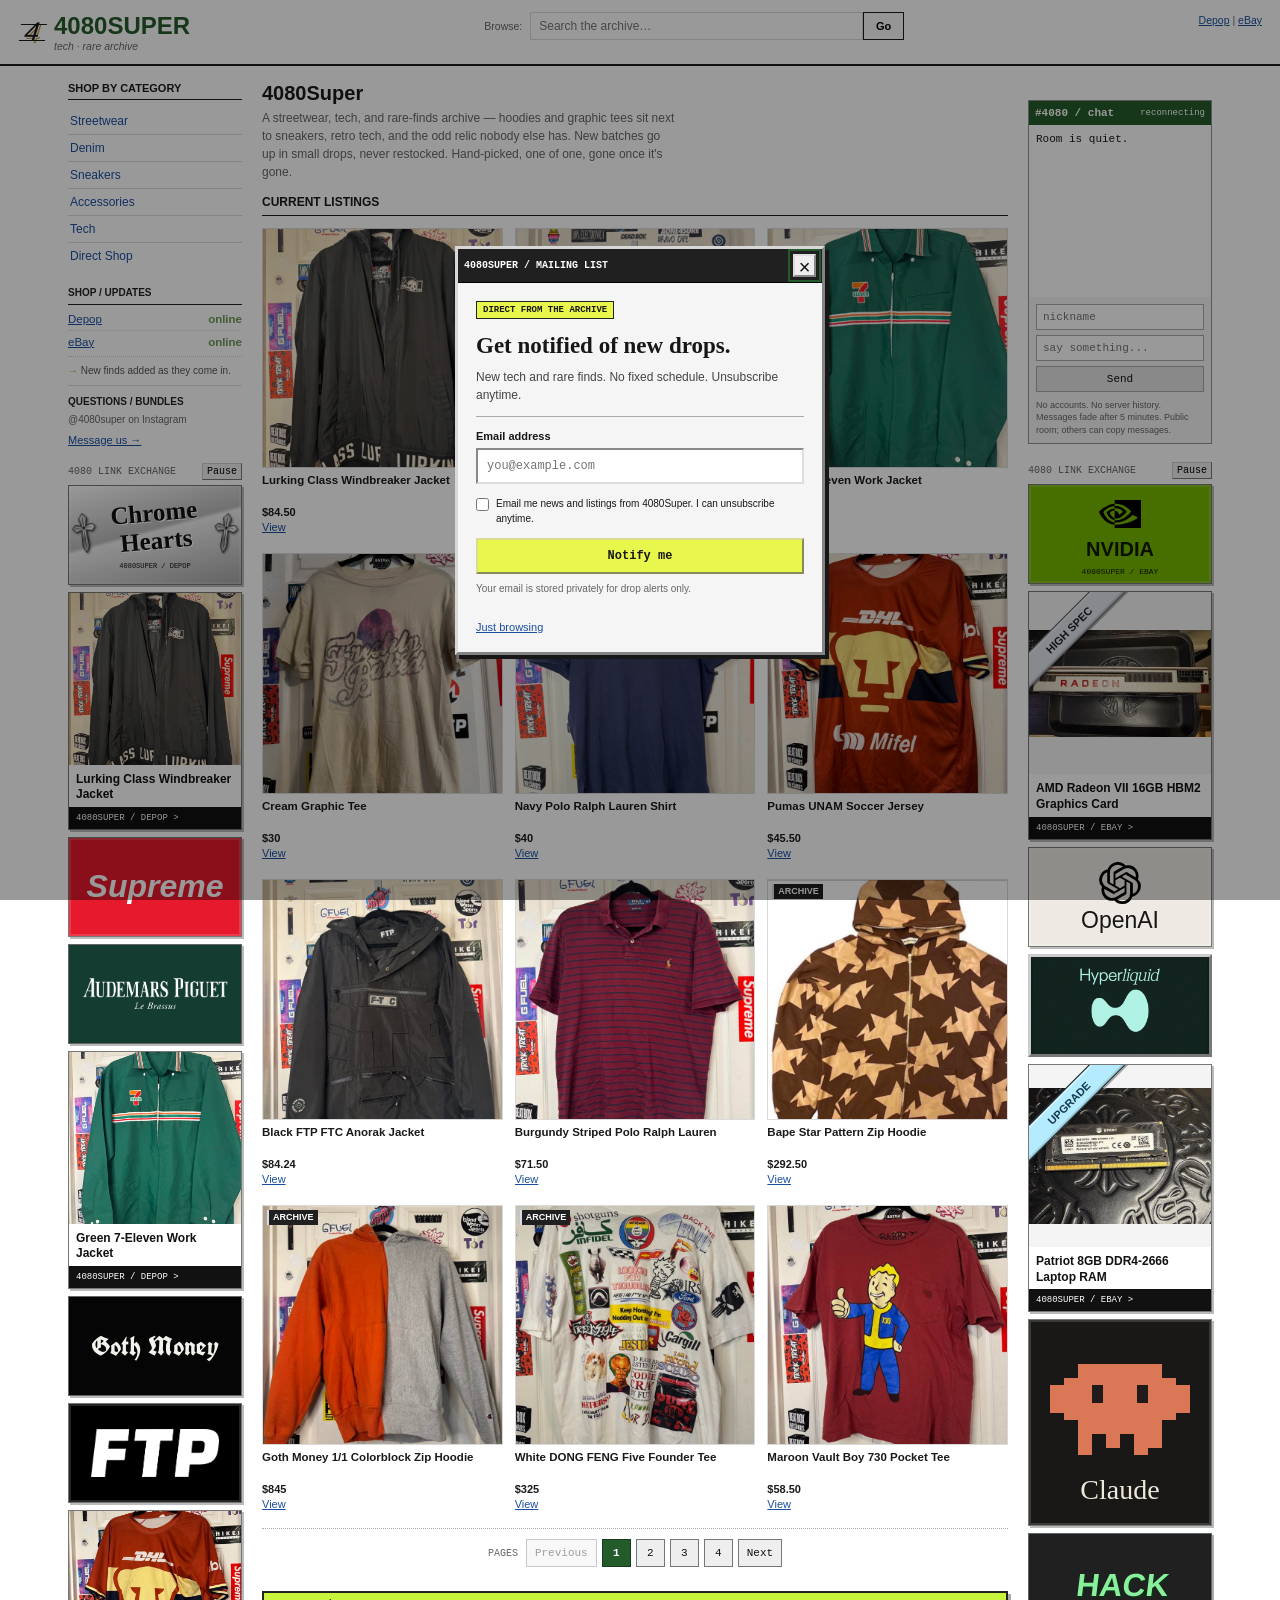
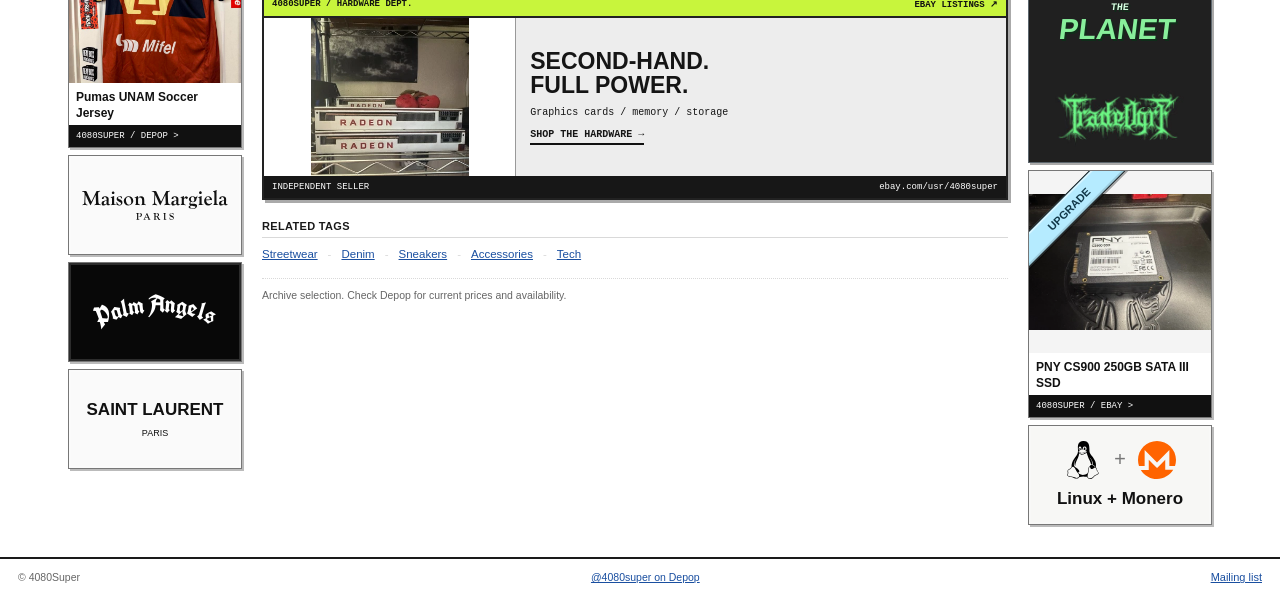
<file: index.html>
<!doctype html>
<html lang="en">
<meta charset="utf-8">
<title>4080Super</title>
<link rel="stylesheet" href="archive.css?v=pagination-20261023">
<script src="tech.js?v=inventory-20261023"></script>
<script src="catalog.js?v=inventory-20261023"></script>
<script src="listing-label.js"></script>
<link rel="stylesheet" href="signup.css?v=mobile-3">
<script src="signup.js" defer></script>
<script src="catalog-new.js?v=inventory-20261023"></script>
<script src="search-tags.js?v=inventory-20260913"></script>
<script src="archive.js?v=live-chat-3" defer></script>
<meta name="viewport" content="width=device-width, initial-scale=1">
<style>
  :root{
    --ink: #1a1a1a;
    --ink-soft: #666;
    --line: #d9d9d9;
    --panel: #f7f7f7;
    --link: #1a4fa0;
    --accent: #b8973f;
    --accent-2: #6a9955;
    --accent-3: #a83c3c;
  }

  *{ box-sizing: border-box; }
  html, body{ background: #ffffff; color: var(--ink); }
  body{
    margin: 0;
    font-family: Arial, Helvetica, sans-serif;
    font-size: 13px;
    min-height: 100vh;
    display: flex;
    flex-direction: column;
  }
  a{ color: var(--link); }

  html.js-cursor-active, html.js-cursor-active *{ cursor: none !important; }
  .star-cursor{
    position: fixed; top: 0; left: 0;
    width: 16px; height: 16px;
    margin: -8px 0 0 -8px;
    pointer-events: none;
    z-index: 9999;
    will-change: transform;
  }
  .trail-star{
    position: fixed; top: 0; left: 0;
    margin: -6px 0 0 -6px;
    font-size: 11px;
    pointer-events: none;
    z-index: 9998;
    transform: translate(var(--x), var(--y)) scale(var(--s, 1));
    animation: trail-fade 0.6s ease-out forwards;
  }
  @keyframes trail-fade{
    0%{ opacity: 0.85; transform: translate(var(--x), var(--y)) scale(var(--s, 1)); }
    100%{ opacity: 0; transform: translate(var(--x), calc(var(--y) - 10px)) scale(0.3); }
  }

  /* ================= header ================= */
  .site-header{
    border-bottom: 2px solid var(--ink);
    padding: 12px 18px;
    display: flex;
    align-items: flex-start;
    justify-content: space-between;
    gap: 16px;
    flex-wrap: wrap;
  }
  .brand{ display: flex; align-items: center; gap: 8px; }
  .brand-mark{
    width: 28px;
    height: 28px;
    flex: none;
    display: grid;
    place-items: center;
    position: relative;
    font-family: "Arial Black", Impact, Arial, Helvetica, sans-serif;
    font-size: 27px;
    line-height: 1;
    font-style: italic;
    color: var(--ink);
    text-shadow: 1px 1px 0 #fff, 2px 2px 0 var(--accent);
    transform: skew(-7deg);
  }
  .brand-mark::before,
  .brand-mark::after{
    content: "";
    position: absolute;
    left: 2px;
    right: 0;
    height: 1px;
    background: var(--ink);
    transform: skewX(-18deg);
  }
  .brand-mark::before{ top: 6px; }
  .brand-mark::after{ bottom: 5px; }
  .brand-text{ line-height: 1.15; }
  .brand-text .name{ font-size: 19px; font-weight: bold; color: var(--ink); }
  .brand-text .sub{ font-size: 10.5px; color: var(--ink-soft); font-style: italic; }

  .searchwrap{ flex: 1 1 260px; max-width: 420px; display: flex; align-items: center; gap: 8px; }
  .searchwrap .lbl{ font-size: 10.5px; color: var(--ink-soft); white-space: nowrap; }
  .searchwrap form{ flex: 1; display: flex; }
  .searchwrap input{
    flex: 1;
    border: 1px solid var(--line);
    padding: 6px 8px;
    font-size: 12px;
    font-family: inherit;
    color: var(--ink);
    background: #fff;
  }
  .searchwrap button{
    border: 1px solid var(--ink);
    background: var(--panel);
    padding: 6px 12px;
    font-size: 11px;
    font-weight: bold;
    cursor: pointer;
  }

  .util{ text-align: right; font-size: 10.5px; color: var(--ink-soft); line-height: 1.6; }
  .util .row span{ margin-left: 10px; }
  .util .row span:first-child{ margin-left: 0; }

  /* ================= layout ================= */
  .layout{
    max-width: 1040px;
    margin: 0 auto;
    display: flex;
    gap: 20px;
    padding: 16px 18px 32px;
    align-items: flex-start;
    flex-wrap: wrap;
  }
  .layout[hidden]{ display: none; }
  .sidebar{ flex: 0 1 190px; min-width: 170px; }
  .main{ flex: 1 1 560px; min-width: 0; }
  .newsbox{ flex: 0 1 220px; min-width: 190px; }

  .box-title{
    font-size: 11px;
    font-weight: bold;
    text-transform: uppercase;
    letter-spacing: 0.03em;
    color: var(--ink);
    border-bottom: 1px solid var(--ink);
    padding-bottom: 5px;
    margin: 0 0 8px;
  }
  .cat-list{ list-style: none; margin: 0 0 18px; padding: 0; }
  .cat-list li{ border-bottom: 1px solid var(--line); }
  .cat-list li:last-child{ border-bottom: none; }
  .cat-list a{ display: block; padding: 6px 2px; font-size: 12px; text-decoration: none; }
  .cat-list a:hover{ text-decoration: underline; }

  .shop-list{ list-style: none; margin: 0; padding: 0; font-size: 11.5px; }
  .shop-list li{ display: flex; justify-content: space-between; padding: 5px 0; border-bottom: 1px dotted var(--line); }
  .shop-list li:last-child{ border-bottom: none; }
  .shop-list .on{ color: var(--accent-2); font-weight: bold; }
  .shop-list .off{ color: var(--ink-soft); }

  .contact-box{
    display: block;
    margin-top: 16px;
    border: 1px solid var(--line);
    border-radius: 2px;
    background: var(--panel);
    padding: 10px 11px;
    text-decoration: none;
    box-shadow: 0 1px 2px rgba(0,0,0,0.06);
  }
  .contact-box-title{ font-size: 12px; font-weight: bold; color: var(--ink); margin-bottom: 3px; }
  .contact-box-sub{ font-size: 10.5px; color: var(--ink-soft); margin-bottom: 7px; }
  .contact-box-cta{ font-size: 10.5px; font-weight: bold; color: var(--link); text-decoration: underline; }

  .news-list{ list-style: none; margin: 0; padding: 0; font-size: 11.5px; }
  .news-list li{ padding: 5px 0; border-bottom: 1px dotted var(--line); }
  .news-list li:last-child{ border-bottom: none; }
  .news-list li::before{ content: "\2192  "; color: var(--accent); font-weight: bold; }

  h1.shop-title{ font-size: 20px; margin: 0 0 4px; }
  .tagline{ font-size: 12px; color: var(--ink-soft); max-width: 62ch; line-height: 1.6; margin: 4px 0 14px; }

  .grid-title{
    font-size: 12px;
    font-weight: bold;
    text-transform: uppercase;
    letter-spacing: 0.03em;
    border-bottom: 1px solid var(--ink);
    padding-bottom: 6px;
    margin: 0 0 12px;
  }

  .listing-grid{
    display: grid;
    grid-template-columns: repeat(auto-fill, minmax(120px, 1fr));
    gap: 14px;
    margin-bottom: 22px;
  }
  .listing{ text-decoration: none; color: var(--ink); }
  .listing .thumb{
    aspect-ratio: 1 / 1;
    border: 1px solid var(--line);
    background:
      linear-gradient(45deg, var(--panel) 25%, transparent 25%) -10px 0/16px 16px,
      linear-gradient(-45deg, var(--panel) 25%, transparent 25%) -10px 0/16px 16px,
      #fff;
    display: flex;
    align-items: center;
    justify-content: center;
    position: relative;
    overflow: hidden;
  }
  .listing .thumb svg{ width: 30px; height: 30px; color: #b8b8b8; }
  .listing .thumb img{ position: absolute; inset: 0; width: 100%; height: 100%; object-fit: cover; }
  .listing .tag{
    position: absolute;
    top: 4px;
    left: 4px;
    z-index: 2;
    font-size: 9px;
    font-weight: bold;
    color: #fff;
    background: var(--tag-color, var(--accent-3));
    padding: 1px 5px;
    letter-spacing: 0.02em;
  }
  .listing .name{
    font-size: 11.5px;
    font-weight: bold;
    margin-top: 5px;
    height: 15px;
    line-height: 15px;
    overflow: hidden;
    text-overflow: ellipsis;
    white-space: nowrap;
  }
  .listing .price{ font-size: 11px; margin-top: 2px; height: 30px; }
  .listing .price .amt{
    display: block;
    height: 15px;
    line-height: 15px;
    color: var(--ink);
    font-weight: bold;
    overflow: hidden;
    white-space: nowrap;
  }
  .listing .price .cta-mini{
    display: block;
    height: 15px;
    line-height: 15px;
    color: var(--link);
    text-decoration: underline;
    overflow: hidden;
    text-overflow: ellipsis;
    white-space: nowrap;
  }

  .section-title{
    font-size: 11px;
    font-weight: bold;
    text-transform: uppercase;
    letter-spacing: 0.03em;
    color: var(--ink);
    border-bottom: 1px solid var(--line);
    padding-bottom: 5px;
    margin: 18px 0 10px;
  }

  .about-copy p{ font-size: 12px; line-height: 1.75; max-width: 62ch; margin: 0 0 8px; }

  .tag-links{ display: flex; flex-wrap: wrap; gap: 6px 10px; font-size: 11.5px; }
  .tag-links a{ text-decoration: underline; }
  .tag-links .sep{ color: var(--line); }

  .footer-note{ font-size: 10.5px; color: var(--ink-soft); border-top: 1px dotted var(--line); margin-top: 18px; padding-top: 10px; }

  /* ---- "sponsored" ad units, styled like real embedded display ads. purely decorative pastiche; every link goes to the shop's own Depop/eBay ---- */
  .promo-stack{ display: flex; flex-direction: column; gap: 12px; margin-top: 18px; }
  .promo-box{
    position: relative;
    display: flex;
    flex-direction: column;
    border: 1px solid rgba(0,0,0,0.18);
    border-radius: 2px;
    padding: 10px 11px 10px;
    text-decoration: none;
    overflow: hidden;
    box-shadow: 0 1px 2px rgba(0,0,0,0.14), 0 2px 6px rgba(0,0,0,0.10);
    transition: box-shadow 0.15s ease, transform 0.15s ease;
  }
  .promo-box:hover{ box-shadow: 0 2px 4px rgba(0,0,0,0.18), 0 4px 12px rgba(0,0,0,0.16); transform: translateY(-1px); }
  .promo-label{
    position: absolute;
    top: 6px; right: 6px;
    display: flex;
    align-items: center;
    gap: 2px;
    font-size: 8px;
    font-weight: bold;
    letter-spacing: 0.03em;
    color: rgba(0,0,0,0.55);
    background: rgba(255,255,255,0.82);
    border: 1px solid rgba(0,0,0,0.2);
    border-radius: 2px;
    padding: 1px 4px;
  }
  .promo-head{ display: flex; align-items: center; gap: 7px; margin: 1px 26px 5px 0; }
  .promo-icon{ width: 20px; height: 20px; flex: none; }
  .promo-logo{ font-size: 14.5px; font-weight: bold; line-height: 1.15; }
  .promo-tag{ font-size: 9.5px; margin-bottom: 7px; line-height: 1.45; }
  .promo-domain{ font-size: 9px; margin-bottom: 8px; opacity: 0.75; }
  .promo-cta{
    align-self: flex-start;
    font-size: 10.5px;
    font-weight: bold;
    padding: 5px 11px;
    border-radius: 2px;
    box-shadow: 0 1px 2px rgba(0,0,0,0.25);
  }

  .promo-chrome-hearts{ background: linear-gradient(155deg, #f4f4f4, #dadada); border-color: rgba(0,0,0,0.3); color: #111; }
  .promo-chrome-hearts .promo-label{ color: rgba(0,0,0,0.55); background: rgba(255,255,255,0.75); }
  .promo-chrome-hearts .promo-logo{ font-family: "Times New Roman", Georgia, serif; letter-spacing: 0.03em; }
  .promo-chrome-hearts .promo-icon{ color: #1a1a1a; }
  .promo-chrome-hearts .promo-tag{ color: #444; }
  .promo-chrome-hearts .promo-domain{ color: #333; }
  .promo-chrome-hearts .promo-cta{ background: #111; color: #fff; }

  .promo-supreme{ background: linear-gradient(155deg, #e0242c, #b8151c); border-color: rgba(0,0,0,0.35); }
  .promo-supreme .promo-logo, .promo-supreme .promo-tag, .promo-supreme .promo-domain{ color: #fff; }
  .promo-supreme .promo-logo{ font-style: italic; font-weight: 900; text-transform: uppercase; letter-spacing: 0.01em; font-family: Arial, Helvetica, sans-serif; }
  .promo-supreme .promo-domain{ opacity: 0.85; }
  .promo-supreme .promo-cta{ background: #fff; color: #b8151c; }
  .promo-supreme .promo-label{ background: rgba(255,255,255,0.85); }

  .promo-amd{ background: linear-gradient(160deg, #1b1b1b, #060606); border-color: rgba(226,35,26,0.55); }
  .promo-amd .promo-tag, .promo-amd .promo-domain{ color: #d8d8d8; }
  .promo-amd .promo-logo{ color: #fff; letter-spacing: 0.02em; }
  .promo-amd .promo-icon{ color: #e2231a; }
  .promo-amd .promo-cta{ background: #e2231a; color: #fff; }
  .promo-amd .promo-label{ background: rgba(20,20,20,0.7); color: #ddd; border-color: rgba(255,255,255,0.25); }

  .promo-cheatengine{ background: linear-gradient(160deg, #06210a, #021205); border-color: rgba(0,255,65,0.45); }
  .promo-cheatengine .promo-logo, .promo-cheatengine .promo-tag, .promo-cheatengine .promo-domain{
    color: #39ff6a;
    font-family: "Courier New", monospace;
  }
  .promo-cheatengine .promo-icon{ color: #39ff6a; }
  .promo-cheatengine .promo-cta{ background: #39ff6a; color: #06210a; font-family: "Courier New", monospace; }
  .promo-cheatengine .promo-label{ background: rgba(6,33,10,0.75); color: #39ff6a; border-color: rgba(57,255,106,0.5); }
  .promo-cheatengine .promo-blink{ animation: promo-blink 1.1s steps(1, start) infinite; }
  @media (prefers-reduced-motion: reduce){ .promo-cheatengine .promo-blink{ animation: none; } }
  @keyframes promo-blink{ 50%{ opacity: 0.35; } }

  .promo-banner-wide{
    display: flex;
    align-items: center;
    justify-content: space-between;
    gap: 14px;
    flex-wrap: wrap;
    border: 1px solid rgba(34,224,74,0.4);
    border-radius: 3px;
    background: linear-gradient(160deg, #0d0d0d, #050505);
    color: #22e04a;
    padding: 13px 16px;
    margin: 20px 0;
    text-decoration: none;
    font-family: "Courier New", monospace;
    box-shadow: 0 1px 2px rgba(0,0,0,0.3), 0 3px 10px rgba(0,0,0,0.3);
    transition: box-shadow 0.15s ease;
  }
  .promo-banner-wide:hover{ box-shadow: 0 2px 4px rgba(0,0,0,0.35), 0 6px 16px rgba(0,0,0,0.4); }
  .promo-banner-wide .abw-label{
    font-size: 8px;
    font-weight: bold;
    letter-spacing: 0.05em;
    color: #7be08f;
    border: 1px solid rgba(123,224,143,0.5);
    border-radius: 2px;
    padding: 1px 4px;
    margin-bottom: 5px;
    display: inline-block;
  }
  .promo-banner-wide .abw-main{ font-size: 13px; font-weight: bold; letter-spacing: 0.02em; display: flex; align-items: center; gap: 8px; }
  .promo-banner-wide .abw-main svg{ width: 15px; height: 15px; flex: none; }
  .promo-banner-wide .abw-sub{ font-size: 10px; color: #7be08f; margin-top: 4px; }
  .promo-banner-wide .abw-domain{ font-size: 9px; color: #5fae70; margin-top: 3px; }
  .promo-banner-wide .abw-cta{
    font-size: 10.5px;
    font-weight: bold;
    color: #041604;
    background: #22e04a;
    border-radius: 2px;
    padding: 6px 12px;
    white-space: nowrap;
    box-shadow: 0 1px 2px rgba(0,0,0,0.3);
  }

  .site-footer{
    margin-top: auto;
    border-top: 2px solid var(--ink);
    padding: 12px 18px;
    display: flex;
    justify-content: space-between;
    flex-wrap: wrap;
    gap: 8px;
    font-size: 10.5px;
    color: var(--ink-soft);
  }

  @media (max-width: 760px){
    .newsbox{ order: 3; flex: 1 1 100%; }
    .sidebar{ order: 2; flex: 1 1 100%; }
    .main{ order: 1; flex: 1 1 100%; }
    .util{ text-align: left; }
  }

  /* ---- category gallery pages ---- */
  .gallery-page{ max-width: 640px; margin: 0 auto; padding: 22px 18px 44px; }
  .gallery-back{ font-size: 11.5px; text-decoration: underline; display: inline-block; margin-bottom: 16px; }
  .gallery-page h1{ font-size: 20px; margin: 0 0 4px; }
  .gallery-page .gsub{ font-size: 12px; color: var(--ink-soft); margin: 0 0 18px; }
  .gallery-main{ position: relative; border: 1px solid var(--line); background: var(--panel); }
  .gallery-main .gimg-link{ display: block; }
  .gallery-main img{ display: block; width: 100%; height: auto; aspect-ratio: 4 / 5; object-fit: cover; background: #eee; }
  .gallery-caption{
    display: flex;
    justify-content: space-between;
    align-items: center;
    gap: 10px;
    padding: 8px 10px;
    font-size: 11.5px;
    border-top: 1px solid var(--line);
    background: #fff;
  }
  .gallery-caption .cinfo{ display: flex; align-items: baseline; gap: 8px; min-width: 0; overflow: hidden; }
  .gallery-caption .cname{ overflow: hidden; text-overflow: ellipsis; white-space: nowrap; }
  .gallery-caption .cprice{ font-weight: bold; color: var(--ink); flex: none; }
  .gallery-caption a{ text-decoration: underline; white-space: nowrap; flex: none; }
  .gallery-nav{
    position: absolute;
    top: 50%;
    transform: translateY(-50%);
    width: 30px; height: 30px;
    background: rgba(255,255,255,0.92);
    border: 1px solid var(--line);
    font-size: 14px;
    line-height: 1;
    cursor: pointer;
  }
  .gallery-nav.prev{ left: 8px; }
  .gallery-nav.next{ right: 8px; }
  .gallery-thumbs{ display: flex; gap: 6px; flex-wrap: wrap; margin-top: 10px; }
  .gallery-thumbs button{
    width: 46px; height: 46px;
    padding: 0;
    border: 1px solid var(--line);
    background-size: cover;
    background-position: center;
    cursor: pointer;
    opacity: 0.5;
  }
  .gallery-thumbs button.active{ opacity: 1; border-color: var(--ink); }
</style>

<div class="site-header">
  <div class="brand">
    <div class="brand-mark" aria-label="4080Super logo">4</div>
    <div class="brand-text">
      <div class="name">4080SUPER</div>
      <div class="sub">tech &middot; rare archive</div>
    </div>
  </div>

  <div class="searchwrap">
    <span class="lbl">Browse:</span>
    <form role="search">
      <input type="search" placeholder="Search the archive&hellip;" aria-label="Search">
      <button type="submit">Go</button>
    </form>
  </div>

  <div class="util">
    <div class="row"><a href="https://www.depop.com/4080super/">Depop</a> | <a href="https://www.ebay.com/usr/4080super">eBay</a></div>
  </div>
</div>

<div class="layout" id="view-home" data-view="home">

  <div class="sidebar">
    <div class="box-title">Shop by category</div>
    <ul class="cat-list">
      <li><a href="#streetwear" data-view-link="streetwear">Streetwear</a></li>
      <li><a href="#denim" data-view-link="denim">Denim</a></li>
      <li><a href="#sneakers" data-view-link="sneakers">Sneakers</a></li>
      <li><a href="https://www.depop.com/4080super/" target="_blank" rel="noopener">Accessories</a></li>
      <li><a href="https://www.depop.com/4080super/" target="_blank" rel="noopener">Tech</a></li>
      <li><a href="#direct" data-view-link="direct">Direct Shop</a></li>
    </ul>

    <div class="box-title">Where to buy</div>
    <ul class="shop-list">
      <li><span><a href="https://www.depop.com/4080super/" target="_blank" rel="noopener">Depop</a></span><span class="on">online</span></li>
      <li><span><a href="https://www.ebay.com/usr/4080super" target="_blank" rel="noopener">eBay</a></span><span class="on">online</span></li>
    </ul>

    <a class="contact-box" href="https://www.instagram.com/4080super" target="_blank" rel="noopener">
      <div class="contact-box-title">Questions? Want something specific?</div>
      <div class="contact-box-sub">DM us on Instagram &mdash; @4080super</div>
      <div class="contact-box-cta">Message us &#8594;</div>
    </a>

    <div class="promo-stack">
      <a class="promo-box promo-chrome-hearts" href="https://www.depop.com/4080super/" target="_blank" rel="noopener">
        <span class="promo-label">HOT</span>
        <div class="promo-head">
          <svg class="promo-icon" viewBox="0 0 24 24" fill="currentColor"><path d="M10 2h4v6h6v4h-6v10h-4V12H4V8h6z"/></svg>
          <div class="promo-logo">Chrome Hearts</div>
        </div>
        <div class="promo-tag">Silver, leather &amp; cross motifs &mdash; if it's in stock, it's on the rack.</div>
        <div class="promo-domain">depop.com/4080super</div>
        <span class="promo-cta">Shop now &#8594;</span>
      </a>
      <a class="promo-box promo-supreme" href="https://www.depop.com/4080super/" target="_blank" rel="noopener">
        <span class="promo-label">HOT</span>
        <div class="promo-head">
          <div class="promo-logo">Supreme</div>
        </div>
        <div class="promo-tag">Box logic. Restock watch. Cop before it's gone.</div>
        <div class="promo-domain">depop.com/4080super</div>
        <span class="promo-cta">See what's up &#8594;</span>
      </a>
    </div>
  </div>

  <div class="main">
    <h1 class="shop-title">4080Super</h1>
    <p class="tagline">A streetwear, tech, and rare-finds archive &mdash; hoodies and graphic tees sit next to sneakers, retro tech, and the odd relic nobody else has. New batches go up in small drops, never restocked. Hand-picked, one of one, gone once it's gone.</p>

    <div class="grid-title">Current listings</div>
    <div class="listing-grid" id="home-listing-grid">
      <a class="listing" data-slot="0" target="_blank" rel="noopener">
        <div class="thumb"><span class="tag"></span></div>
        <div class="name"></div>
        <div class="price"></div>
      </a>
      <a class="listing" data-slot="1" target="_blank" rel="noopener">
        <div class="thumb"><span class="tag"></span></div>
        <div class="name"></div>
        <div class="price"></div>
      </a>
      <a class="listing" data-slot="2" target="_blank" rel="noopener">
        <div class="thumb"><span class="tag"></span></div>
        <div class="name"></div>
        <div class="price"></div>
      </a>
      <a class="listing" data-slot="3" target="_blank" rel="noopener">
        <div class="thumb"><span class="tag"></span></div>
        <div class="name"></div>
        <div class="price"></div>
      </a>
      <a class="listing" data-slot="4" target="_blank" rel="noopener">
        <div class="thumb"><span class="tag"></span></div>
        <div class="name"></div>
        <div class="price"></div>
      </a>
      <a class="listing" data-slot="5" target="_blank" rel="noopener">
        <div class="thumb"><span class="tag"></span></div>
        <div class="name"></div>
        <div class="price"></div>
      </a>
    </div>

    <nav class="listing-pagination" id="home-pagination" aria-label="Current listings pages" hidden></nav>

    <a class="hardware-banner" href="https://www.ebay.com/usr/4080super" target="_blank" rel="noopener">
      <span class="hardware-strip">4080SUPER / HARDWARE DEPT. <span>EBAY LISTINGS &#8599;</span></span>
      <img src="images/tech1.webp" alt="Radeon graphics cards from the archive" loading="lazy">
      <span class="hardware-copy"><strong>SECOND-HAND.<br>FULL POWER.</strong><span>Graphics cards / memory / storage</span><b>SHOP THE HARDWARE &#8594;</b></span>
      <span class="hardware-footer">INDEPENDENT SELLER <span>ebay.com/usr/4080super</span></span>
    </a>

    <div class="section-title">Related tags</div>
    <div class="tag-links">
      <a href="#streetwear" data-view-link="streetwear">Streetwear</a><span class="sep">-</span>
      <a href="#denim" data-view-link="denim">Denim</a><span class="sep">-</span>
      <a href="#sneakers" data-view-link="sneakers">Sneakers</a><span class="sep">-</span>
      <a href="https://www.depop.com/4080super/" target="_blank" rel="noopener">Accessories</a><span class="sep">-</span>
      <a href="https://www.depop.com/4080super/" target="_blank" rel="noopener">Tech</a>
    </div>

    <div class="footer-note">Archive selection. Check Depop for current prices and availability.</div>
  </div>

  <div class="newsbox">
    <div class="box-title updates-title">&#9733; Archive Alert &#9733;</div>
    <ul class="news-list updates-alert">
      <li>New finds added as they come in.</li>
      <li>Browse clothing and sneakers on Depop</li>
      <li>DM to ask about bundles</li>
      <li>Shop tech and hardware on eBay</li>
    </ul>

    <div class="promo-stack">
      <a class="promo-box promo-amd" href="https://www.ebay.com/usr/4080super" target="_blank" rel="noopener">
        <span class="promo-label">HOT</span>
        <div class="promo-head">
          <svg class="promo-icon" viewBox="0 0 24 24" fill="none" stroke="currentColor" stroke-width="1.6"><rect x="6" y="6" width="12" height="12" rx="1"/><path d="M9 2v4M15 2v4M9 18v4M15 18v4M2 9h4M2 15h4M18 9h4M18 15h4"/></svg>
          <div class="promo-logo">AMD</div>
        </div>
        <div class="promo-tag">Upgrade your rig. Deals inside, while supplies last.</div>
        <div class="promo-domain">ebay.com/usr/4080super</div>
        <span class="promo-cta">Shop listings &#8594;</span>
      </a>
      <a class="promo-box promo-cheatengine" href="https://www.ebay.com/usr/4080super" target="_blank" rel="noopener">
        <span class="promo-label">HOT</span>
        <div class="promo-head">
          <svg class="promo-icon" viewBox="0 0 24 24" fill="none" stroke="currentColor" stroke-width="2" stroke-linecap="round" stroke-linejoin="round"><rect x="2" y="4" width="20" height="16" rx="1.5"/><path d="M6 9l4 3-4 3M12 15h6"/></svg>
          <div class="promo-logo">Cheat Engine</div>
        </div>
        <div class="promo-tag">v7.4 &mdash; totally not a virus, we promise.</div>
        <div class="promo-domain">ebay.com/usr/4080super</div>
        <span class="promo-cta promo-blink">&#9654; Free download &#8594;</span>
      </a>
    </div>
  </div>
</div>

<div class="gallery-page" id="view-streetwear" data-view="streetwear" hidden>
  <a class="gallery-back" href="#top" data-view-link="home">&larr; Back to 4080Super</a>
  <h1>Streetwear</h1>
  <p class="gsub">Pulled straight from the #streetwear listings on Depop &mdash; tap a photo to view or buy that piece.</p>
  <div class="gallery-main" data-gallery="streetwear">
    <a class="gimg-link" target="_blank" rel="noopener">
      <img alt="">
    </a>
    <button type="button" class="gallery-nav prev" aria-label="Previous piece">&#10094;</button>
    <button type="button" class="gallery-nav next" aria-label="Next piece">&#10095;</button>
    <div class="gallery-caption">
      <span class="cinfo"><span class="cname"></span><span class="cprice"></span></span>
      <a class="cta" target="_blank" rel="noopener">View on Depop &#8594;</a>
    </div>
  </div>
  <div class="gallery-thumbs" data-thumbs="streetwear"></div>
</div>

<div class="gallery-page" id="view-denim" data-view="denim" hidden>
  <a class="gallery-back" href="#top" data-view-link="home">&larr; Back to 4080Super</a>
  <h1>Denim</h1>
  <p class="gsub">Pulled straight from the #denim listings on Depop &mdash; tap a photo to view or buy that piece.</p>
  <div class="gallery-main" data-gallery="denim">
    <a class="gimg-link" target="_blank" rel="noopener">
      <img alt="">
    </a>
    <button type="button" class="gallery-nav prev" aria-label="Previous piece">&#10094;</button>
    <button type="button" class="gallery-nav next" aria-label="Next piece">&#10095;</button>
    <div class="gallery-caption">
      <span class="cinfo"><span class="cname"></span><span class="cprice"></span></span>
      <a class="cta" target="_blank" rel="noopener">View on Depop &#8594;</a>
    </div>
  </div>
  <div class="gallery-thumbs" data-thumbs="denim"></div>
</div>

<div class="gallery-page" id="view-sneakers" data-view="sneakers" hidden>
  <a class="gallery-back" href="#top" data-view-link="home">&larr; Back to 4080Super</a>
  <h1>Sneakers</h1>
  <p class="gsub">The current sneaker lineup from the shop &mdash; tap a photo to view or buy that pair.</p>
  <div class="gallery-main" data-gallery="sneakers">
    <a class="gimg-link" target="_blank" rel="noopener">
      <img alt="">
    </a>
    <button type="button" class="gallery-nav prev" aria-label="Previous piece">&#10094;</button>
    <button type="button" class="gallery-nav next" aria-label="Next piece">&#10095;</button>
    <div class="gallery-caption">
      <span class="cinfo"><span class="cname"></span><span class="cprice"></span></span>
      <a class="cta" target="_blank" rel="noopener">View on Depop &#8594;</a>
    </div>
  </div>
  <div class="gallery-thumbs" data-thumbs="sneakers"></div>
</div>

<div class="gallery-page direct-shop-page" id="view-direct" data-view="direct" hidden>
  <a class="gallery-back" href="#top" data-view-link="home">&larr; Back to 4080Super</a>
  <h1>Direct Shop</h1>
  <p class="gsub">Site-only pieces, sold directly from the archive. No marketplace detour.</p>
  <div class="direct-shop-intro">
    <span class="direct-stamp">4080SUPER / DIRECT</span>
    <h2>Small run. Straight to you.</h2>
    <p>New pieces will appear here first, with direct checkout and shipping handled by 4080Super.</p>
    <a class="direct-checkout-link" href="checkout.html">Open checkout &rarr;</a>
  </div>
  <div class="direct-empty">The first direct drop is being catalogued now.</div>
</div>

<div class="site-footer">
  <span>&copy; 4080Super</span>
  <a href="https://www.depop.com/4080super/" target="_blank" rel="noopener">@4080super on Depop</a>
</div>

<script>
(function(){
  var canFine = window.matchMedia && matchMedia('(pointer: fine)').matches;
  var reduced = window.matchMedia && matchMedia('(prefers-reduced-motion: reduce)').matches;
  if(!canFine || reduced) return;

  document.documentElement.classList.add('js-cursor-active');

  var cursorEl = document.createElement('div');
  cursorEl.className = 'star-cursor';
  cursorEl.innerHTML = '<svg viewBox="0 0 24 24" fill="#1a1a1a"><path d="M12 0L14.9 9.1L24 12L14.9 14.9L12 24L9.1 14.9L0 12L9.1 9.1Z"/></svg>';
  cursorEl.style.transform = 'translate(-9999px,-9999px)';
  document.body.appendChild(cursorEl);

  var colors = ['#b8973f', '#6a9955', '#a83c3c'];
  var ci = 0;
  var lastSpawn = 0;

  window.addEventListener('mousemove', function(e){
    cursorEl.style.transform = 'translate(' + e.clientX + 'px,' + e.clientY + 'px)';
    var now = performance.now();
    if(now - lastSpawn > 55){
      lastSpawn = now;
      spawnStar(e.clientX, e.clientY);
    }
  }, { passive: true });

  function spawnStar(x, y){
    var s = document.createElement('span');
    s.className = 'trail-star';
    s.textContent = '✦';
    s.style.color = colors[ci % colors.length];
    ci++;
    var scale = (0.5 + Math.random() * 0.5).toFixed(2);
    s.style.setProperty('--x', x + 'px');
    s.style.setProperty('--y', y + 'px');
    s.style.setProperty('--s', scale);
    document.body.appendChild(s);
    setTimeout(function(){ s.remove(); }, 650);
  }
})();

/* ---- category galleries (real photos + tags pulled from Depop) ---- */
(function(){
  var reduced = window.matchMedia && matchMedia('(prefers-reduced-motion: reduce)').matches;

  var GALLERIES = {};
  ['streetwear', 'denim', 'sneakers', 'accessories'].forEach(function(category){
    GALLERIES[category] = window.DEPOP_ITEMS.filter(function(item){ return item.tag === category; });
  });

  GALLERIES.tech = window.TECH_ITEMS;
  GALLERIES.direct = [];
  var techView = document.getElementById('view-sneakers').cloneNode(true);
  techView.id = 'view-tech';
  techView.dataset.view = 'tech';
  techView.querySelector('h1').textContent = 'Tech';
  techView.querySelector('.gsub').textContent = 'Hardware from 4080Super on eBay. Check each listing for current availability.';
  techView.querySelector('[data-gallery]').dataset.gallery = 'tech';
  techView.querySelector('[data-thumbs]').dataset.thumbs = 'tech';
  document.getElementById('view-sneakers').after(techView);
  var accessoryView = document.getElementById('view-sneakers').cloneNode(true);
  accessoryView.className = 'gallery-page'; accessoryView.id = 'view-accessories';
  accessoryView.dataset.view = 'accessories'; accessoryView.hidden = true;
  accessoryView.querySelector('h1').textContent = 'Accessories';
  accessoryView.querySelector('.gsub').textContent = 'Bags and accessories from 4080Super on Depop.';
  accessoryView.querySelector('[data-gallery]').dataset.gallery = 'accessories';
  accessoryView.querySelector('[data-thumbs]').dataset.thumbs = 'accessories';
  techView.after(accessoryView);
  document.querySelectorAll('a').forEach(function(a){
    if(['Tech','Accessories'].includes(a.textContent.trim())){
      var category = a.textContent.trim().toLowerCase();
      a.href = '#' + category; a.dataset.viewLink = category; a.removeAttribute('target');
    }
  });
  var ALL_ITEMS = GALLERIES.streetwear.concat(GALLERIES.denim, GALLERIES.sneakers, GALLERIES.accessories, GALLERIES.tech);

  function formatPrice(p){
    return (p % 1 === 0) ? ('$' + p.toFixed(0)) : ('$' + p.toFixed(2));
  }

  function strHash(s){
    var h = 0;
    for(var i = 0; i < s.length; i++){ h = (h * 31 + s.charCodeAt(i)) >>> 0; }
    return h;
  }

  function priceTier(item){
    if (['Sickboyrari Tee', 'boa Whiplash Tour Tee', 'Microsoft Visual Studio 6.0 Long-Sleeve Shirt'].includes(item.title)) {
      return { word: 'RARE' };
    }
    return { word: window.listingLabel(item) };
  }

  var state = {};

  function buildGallery(name){
    var items = GALLERIES[name];
    var root = document.querySelector('.gallery-main[data-gallery="' + name + '"]');
    var thumbsWrap = document.querySelector('.gallery-thumbs[data-thumbs="' + name + '"]');
    if(!root || !thumbsWrap || !items || !items.length) return;

    state[name] = { idx: 0, timer: null };

    items.forEach(function(item, i){
      var b = document.createElement('button');
      b.type = 'button';
      b.style.backgroundImage = 'url(' + item.img + ')';
      b.setAttribute('aria-label', item.title);
      b.addEventListener('click', function(){ setIndex(name, i); restartTimer(name); });
      thumbsWrap.appendChild(b);
    });

    var prevBtn = root.querySelector('.prev');
    var nextBtn = root.querySelector('.next');
    if(prevBtn) prevBtn.addEventListener('click', function(){
      setIndex(name, (state[name].idx - 1 + items.length) % items.length);
      restartTimer(name);
    });
    if(nextBtn) nextBtn.addEventListener('click', function(){
      setIndex(name, (state[name].idx + 1) % items.length);
      restartTimer(name);
    });

    setIndex(name, 0);
  }

  function setIndex(name, i){
    var items = GALLERIES[name];
    var root = document.querySelector('.gallery-main[data-gallery="' + name + '"]');
    var thumbsWrap = document.querySelector('.gallery-thumbs[data-thumbs="' + name + '"]');
    if(!items || !items[i]) return;
    state[name].idx = i;
    var item = items[i];

    var link = root.querySelector('.gimg-link');
    var img = link.querySelector('img');
    img.src = item.img;
    img.alt = item.title;
    link.href = item.url;
    root.querySelector('.cname').textContent = item.title;
    root.querySelector('.cprice').textContent = formatPrice(item.price);
    root.querySelector('.cta').href = item.url;
    root.querySelector('.cta').textContent = item.tag === 'tech' ? 'View on eBay >' : 'View on Depop >';

    var thumbBtns = thumbsWrap.querySelectorAll('button');
    thumbBtns.forEach(function(b, bi){ b.classList.toggle('active', bi === i); });
  }

  function stopTimer(name){
    if(state[name] && state[name].timer){ clearInterval(state[name].timer); state[name].timer = null; }
  }
  function startTimer(name){
    if(reduced || !state[name]) return;
    stopTimer(name);
    var items = GALLERIES[name];
    if(!items || items.length < 2) return;
    state[name].timer = setInterval(function(){
      setIndex(name, (state[name].idx + 1) % items.length);
    }, 4200);
  }
  function restartTimer(name){ startTimer(name); }

  function renderHomeSlot(el, item){
    el.href = item.url;
    var thumb = el.querySelector('.thumb');
    var img = thumb.querySelector('img');
    if(!img){
      img = document.createElement('img');
      img.alt = '';
      img.loading = 'lazy';
      thumb.appendChild(img);
    }
    img.src = item.img;
    img.alt = item.title;
    var tier = priceTier(item);
    var tagEl = thumb.querySelector('.tag');
    tagEl.textContent = tier.word;
    tagEl.dataset.kind = tier.word.toLowerCase();
    tagEl.hidden = !tier.word;
    el.querySelector('.name').textContent = item.title;
    el.querySelector('.price').innerHTML =
      '<span class="amt">' + formatPrice(item.price) + '</span>' +
      '<span class="cta-mini">View</span>';
  }

  function initHomeGrid(){
    var grid = document.getElementById('home-listing-grid');
    var prototype = grid.querySelector('.listing');
    var pager = document.getElementById('home-pagination');
    var filteredItems = ALL_ITEMS.slice();
    var currentPage = 1;
    var activePageSize = getPageSize();
    grid.replaceChildren();
    var searchForm = document.querySelector('.searchwrap form');
    var searchInput = searchForm.querySelector('input');
    var heading = document.querySelector('.main .grid-title');
    heading.setAttribute('role', 'status');

    function getPageSize(){
      return window.matchMedia('(max-width: 540px)').matches ? 8 : 12;
    }
    function createPageButton(label, page, disabled, current){
      var button = document.createElement('button');
      button.type = 'button';
      button.textContent = label;
      button.disabled = disabled;
      if(current){
        button.className = 'is-current';
        button.setAttribute('aria-current', 'page');
      }
      button.addEventListener('click', function(){
        if(button.disabled) return;
        currentPage = page;
        renderPage();
        grid.scrollIntoView({behavior: 'smooth', block: 'start'});
      });
      return button;
    }
    function renderPager(pageCount){
      pager.replaceChildren();
      if(filteredItems.length <= activePageSize){
        pager.hidden = true;
        return;
      }
      pager.hidden = false;
      var label = document.createElement('span');
      label.className = 'pagination-label';
      label.textContent = 'Pages';
      pager.appendChild(label);
      pager.appendChild(createPageButton('Previous', currentPage - 1, currentPage === 1, false));
      for(var page = 1; page <= pageCount; page++){
        pager.appendChild(createPageButton(String(page), page, false, page === currentPage));
      }
      pager.appendChild(createPageButton('Next', currentPage + 1, currentPage === pageCount, false));
    }
    function renderPage(){
      activePageSize = getPageSize();
      var pageCount = Math.max(1, Math.ceil(filteredItems.length / activePageSize));
      currentPage = Math.min(currentPage, pageCount);
      var start = (currentPage - 1) * activePageSize;
      grid.replaceChildren();
      filteredItems.slice(start, start + activePageSize).forEach(function(item, idx){
        var slot = prototype.cloneNode(true);
        slot.dataset.slot = start + idx;
        grid.appendChild(slot);
        renderHomeSlot(slot, item);
      });
      grid.hidden = filteredItems.length === 0;
      renderPager(pageCount);
      var empty = document.getElementById('search-empty');
      if(empty) empty.hidden = filteredItems.length > 0;
    }
    function filterArchive(){
      if(document.getElementById('view-home').hidden) showView('home');
      if(location.hash) history.replaceState(null, '', location.pathname + location.search);
      var query = searchInput.value.trim().toLowerCase();
      var words = query.split(/\s+/).filter(Boolean);
      filteredItems = ALL_ITEMS.filter(function(item){
        var searchable = window.archiveSearchText(item);
        return words.every(function(word){ return searchable.includes(word); });
      });
      currentPage = 1;
      heading.textContent = query ? filteredItems.length + ' result' + (filteredItems.length === 1 ? '' : 's') + ' for "' + searchInput.value.trim() + '"' : 'Current listings';
      renderPage();
    }
    searchInput.addEventListener('input', filterArchive);
    searchForm.addEventListener('submit', function(event){
      event.preventDefault();
      filterArchive();
    });
    var empty = document.createElement('p');
    empty.id = 'search-empty';
    empty.hidden = true;
    empty.textContent = 'No pieces found. Try another search.';
    grid.after(empty);
    window.addEventListener('resize', function(){
      var nextPageSize = getPageSize();
      if(nextPageSize === activePageSize) return;
      renderPage();
    });
    renderPage();
  }

  var VIEWS = ['home', 'streetwear', 'denim', 'sneakers', 'tech', 'accessories', 'direct'];
  function showView(name){
    if(VIEWS.indexOf(name) === -1) name = 'home';
    VIEWS.forEach(function(v){
      var el = document.getElementById('view-' + v);
      if(el) el.hidden = (v !== name);
    });
    stopTimer('sneakers');
    stopTimer('streetwear');
    stopTimer('denim');
    stopTimer('tech');
    if(name === 'streetwear' || name === 'denim' || name === 'sneakers') startTimer(name);
    window.scrollTo(0, 0);
  }

  document.addEventListener('click', function(e){
    var a = e.target.closest ? e.target.closest('[data-view-link]') : null;
    if(!a) return;
    e.preventDefault();
    var name = a.getAttribute('data-view-link');
    history.replaceState(null, '', name === 'home' ? (location.pathname + location.search) : ('#' + name));
    showView(name);
  });

  window.addEventListener('hashchange', function(){
    var h = location.hash.replace('#', '');
    showView(GALLERIES[h] ? h : 'home');
  });

  buildGallery('streetwear');
  buildGallery('tech');
  buildGallery('denim');
  buildGallery('sneakers');
  buildGallery('accessories');
  initHomeGrid();

  var initial = location.hash.replace('#', '');
  showView(GALLERIES[initial] ? initial : 'home');
})();
</script>
</file>
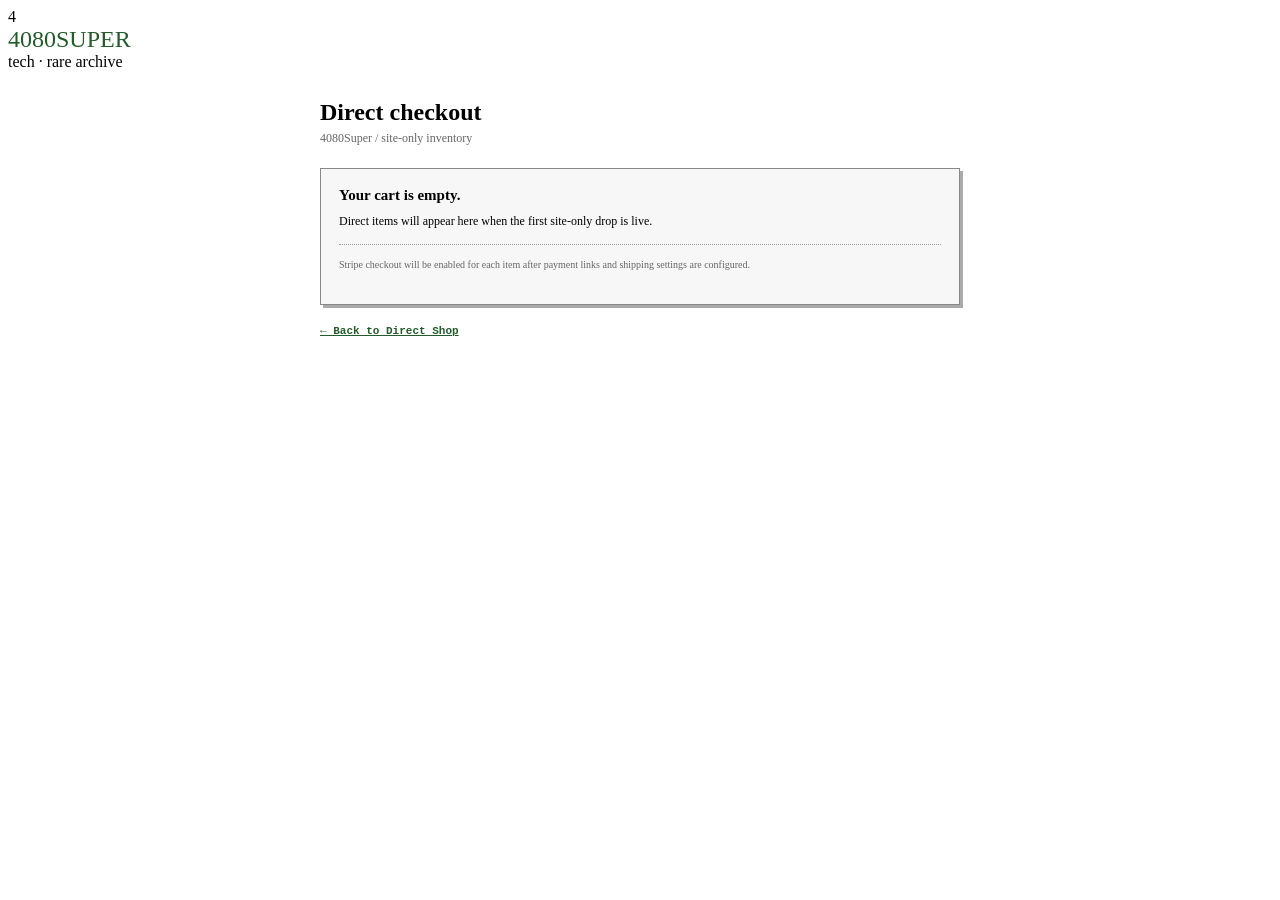
<file: checkout.html>
<!doctype html>
<html lang="en">
<head>
  <meta charset="utf-8">
  <meta name="viewport" content="width=device-width, initial-scale=1">
  <title>Checkout / 4080Super</title>
  <link rel="stylesheet" href="archive.css?v=checkout-1">
  <style>
    .checkout-page{max-width:640px;margin:0 auto;padding:28px 18px 60px}
    .checkout-page h1{font-size:24px;margin:0 0 5px}
    .checkout-sub{font-size:12px;color:#666;margin:0 0 22px}
    .checkout-panel{border:1px solid #888;background:#f7f7f7;padding:18px;box-shadow:3px 3px #aaa}
    .checkout-panel h2{font-size:15px;margin:0 0 8px}
    .checkout-panel p{font-size:12px;line-height:1.5;margin:0 0 14px}
    .checkout-note{border-top:1px dotted #999;padding-top:12px;color:#666;font-size:10px!important}
    .checkout-back{display:inline-block;margin-top:20px;color:#245b2b;font:bold 11px 'Courier New',monospace}
  </style>
</head>
<body>
  <header class="site-header">
    <a class="brand" href="index.html" style="text-decoration:none;color:inherit">
      <div class="brand-mark" aria-label="4080Super logo">4</div>
      <div class="brand-text"><div class="name">4080SUPER</div><div class="sub">tech &middot; rare archive</div></div>
    </a>
  </header>
  <main class="checkout-page">
    <h1>Direct checkout</h1>
    <p class="checkout-sub">4080Super / site-only inventory</p>
    <section class="checkout-panel" aria-live="polite">
      <h2>Your cart is empty.</h2>
      <p>Direct items will appear here when the first site-only drop is live.</p>
      <p class="checkout-note">Stripe checkout will be enabled for each item after payment links and shipping settings are configured.</p>
    </section>
    <a class="checkout-back" href="index.html#direct">&larr; Back to Direct Shop</a>
  </main>
</body>
</html>
</file>
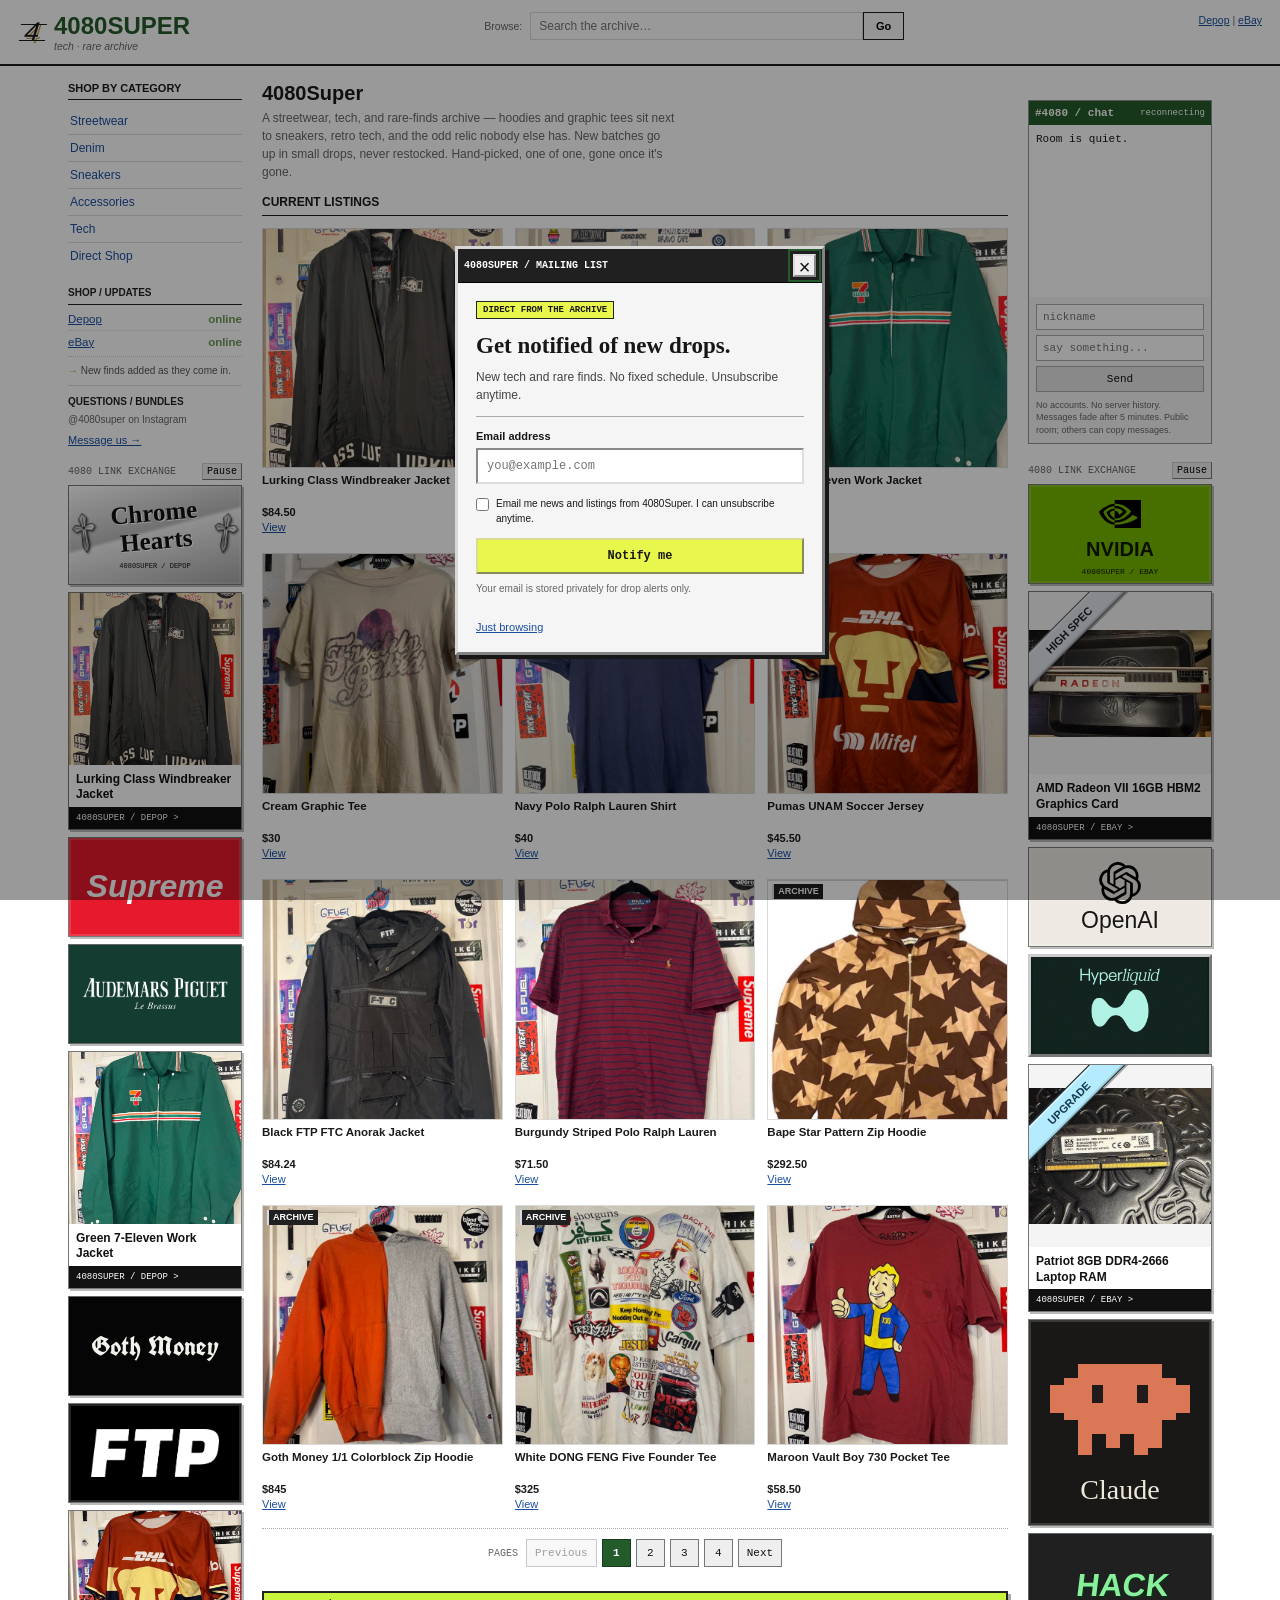
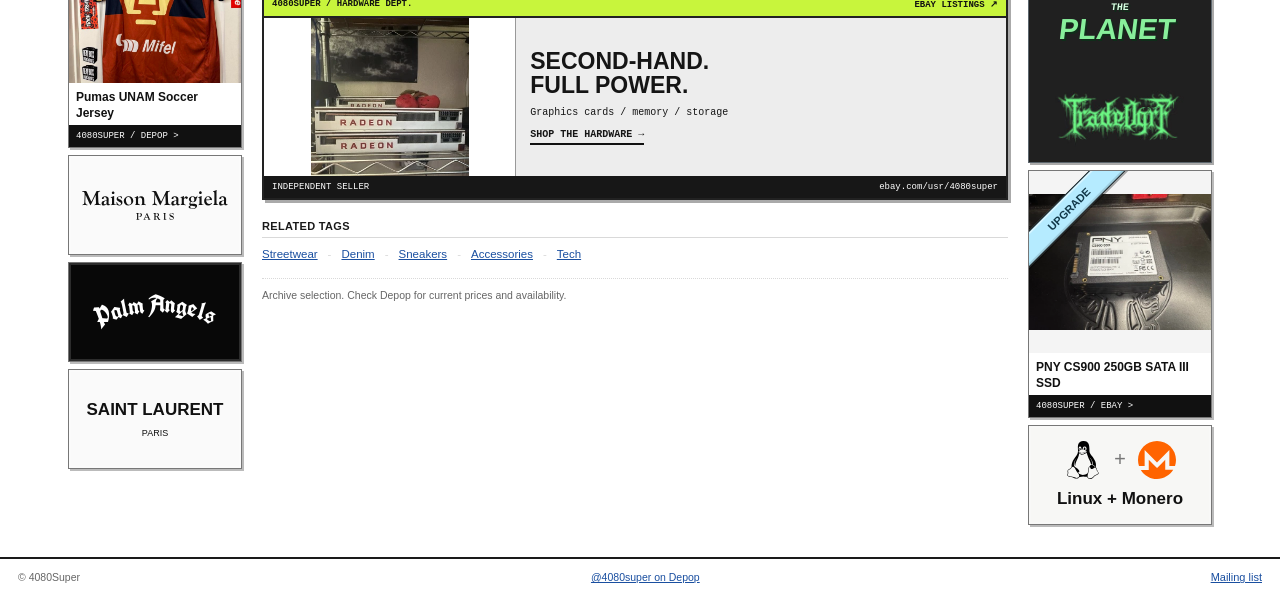
<file: store.html>
<!doctype html>
<html lang="en">
<meta charset="utf-8">
<meta name="viewport" content="width=device-width, initial-scale=1">
<title>4080Super</title>
<script>location.replace('./' + location.search + location.hash);</script>
<a href="./">Open 4080Super</a>
</html>
</file>
<file: archive.css>
/* Compact marketplace rails; override the original embedded stylesheet. */
@media(max-width:540px){
  html body .network-list{grid-template-columns:repeat(2,minmax(0,1fr));gap:8px}
  html body .network-list > :not(.mobile-feature){display:none}
  html body .network-list > .mobile-feature{height:84px;min-height:0;box-sizing:border-box;aspect-ratio:auto;padding:6px;border:1px solid #888;box-shadow:none}
  html body .network-list > .mobile-feature strong{font-size:17px;line-height:1.1}
  html body .network-list > .mobile-feature .brand-logo{max-height:40px}
  html body .network-list > .brand-tradeogre{order:1}
  html body .network-list > .brand-claude{order:2;gap:3px}
  html body .network-list .brand-tradeogre .tradeogre-emblem{display:none}
  html body .network-list .brand-tradeogre .tradeogre-wordmark{width:100%;height:64px;object-fit:contain}
  html body .network-list .brand-claude .brand-logo{width:64px;height:40px}
  html body .network-list .brand-palmangels strong{font-size:20px;padding-bottom:12px}
  html body .network-list .brand-destination{display:none}
  html body .rail-heading button{display:none}
  html body .network-list .fade{opacity:1}
}
@media(max-width:540px){
  html body .site-header{justify-content:center;gap:12px;padding:16px 12px 12px}
  html body .brand{justify-content:center;width:100%}
  html body .searchwrap{flex:1 1 100%;max-width:none}
  html body .searchwrap input{min-width:0;font-size:16px}
  html body .searchwrap button{color:#111;background:#eee}
  html body .main .tagline{font-size:12px;line-height:1.5;margin-bottom:14px}
  html body .shop-title{font-size:19px}
}
html body .layout{display:grid;grid-template-columns:174px minmax(0,1fr) 184px;width:100%;max-width:1180px;gap:20px}
html body .layout[hidden]{display:none}
html body .sidebar,html body .newsbox{min-width:0}
html body .listing-grid{grid-template-columns:repeat(3,minmax(0,1fr));gap:18px 12px}
html body .listing[hidden]{display:none}
html body .listing .tag[hidden],html body .inventory-tile .pick-badge[hidden]{display:none}
html body .listing .name{height:30px;white-space:normal;line-height:15px}
html body .brand-text .name{color:#245b2b;font-size:24px}
html body .tagline{line-height:1.5}
html body .listing .tag{--label-accent:#f0e74a;top:4px;left:4px;display:inline-block;box-sizing:border-box;height:15px;padding:1px 4px;font:700 9px Arial,sans-serif;letter-spacing:0;background:#202020;color:#fff;border:0;border-radius:0;box-shadow:inset 2px 0 var(--label-accent);padding-left:6px;transform:none;animation:none;line-height:13px;white-space:nowrap}
html body .listing .tag::before{content:none}
html body .listing .tag[data-kind=discount],html body .listing .tag[data-kind=deal]{--label-accent:#245b2b;background:#e6f2e8;color:#193623;border-color:#afcbb4}
html body .listing .tag[data-kind=archive]{--label-accent:#d9dce2;background:#202020;color:#fff;border-color:#9da2aa}
html body .listing .tag[data-kind=rare]{--label-accent:#fff;background:#174b38;color:#fff}
html body .listing .tag[data-kind=upgrade]{--label-accent:#167896;background:#edf6fa;color:#173d4b;border-color:#a6cbd6}
html body .listing .tag[data-kind="high spec"]{--label-accent:#93d9ed;background:#20292d;border-color:#8ba4ad}
html body .promo-stack{gap:6px;margin-top:12px}
html body .promo-box{border-radius:0;box-shadow:none;padding:9px;min-height:108px}
html body .promo-logo{font-size:16px}
html body .promo-domain{overflow-wrap:anywhere}
html body .box-title,html body .grid-title{letter-spacing:0}
.rail-heading{font:10px 'Courier New',monospace;margin:16px 0 5px;color:#666;display:flex;justify-content:space-between;align-items:center}
.rail-heading button{font:inherit;border:1px outset #ccc;background:#eee;padding:2px 4px}
.net-banner{height:90px;display:flex;flex-direction:column;justify-content:center;position:relative;padding:6px 8px;border:3px outset #ccc;text-decoration:none;overflow:hidden;transition:opacity .35s;color:#fff;background:#111}
.net-banner strong{font:bold italic 18px Arial;line-height:1.05;overflow-wrap:anywhere}
.net-banner small{font:10px 'Courier New',monospace;margin-top:4px}
.net-banner.silver{background:linear-gradient(#fff,#a3a3a3,#f3f3f3);color:#111}
.net-banner.red{background:#d81924;color:#fff}
.net-banner.lime{background:#101710;color:#aaff00}
.net-banner.blue{background:#043ea5;color:#fff500}
.net-banner.pink{background:#f9a2dd;color:#151515}
.net-banner.yellow{background:#fff000;color:#111}
.net-banner.fade{opacity:0}
.net-banner.photo{height:148px;background:#111}
.net-banner.photo img{position:absolute;right:0;top:0;width:54%;height:100%;object-fit:cover;opacity:.8}
.net-banner.photo strong,.net-banner.photo small{position:relative;max-width:58%;text-shadow:1px 1px #000}
.network-list{display:grid;gap:5px}
.chatroom{margin-top:18px;border:1px solid #909090;font:11px 'Courier New',monospace;background:#f5f5f5}
.chat-title{background:#245b2b;color:white;padding:6px;display:flex;justify-content:space-between;gap:5px}
.chat-title span{font-size:9px;align-self:center}
.chat-log{height:172px;overflow:auto;padding:7px;background:#fff;overflow-wrap:anywhere}
.chat-log p{margin:0 0 8px;line-height:1.4}
.chatroom form{padding:7px;display:grid;gap:5px}
.chatroom input,.chatroom button{font:11px 'Courier New',monospace;min-width:0;width:100%;padding:6px;border:1px solid #aaa;border-radius:0}
.chatroom button{background:#e4e4e4;color:#111}
.chat-note{font:9px Arial;line-height:1.4;padding:0 7px 7px;color:#666;margin:0}
.newsbox > .chatroom{margin-bottom:18px}
@media(max-width:850px){html body .layout{grid-template-columns:140px minmax(0,1fr);gap:14px}html body .newsbox{grid-column:1/-1;display:grid;grid-template-columns:1fr 1fr;gap:12px}.newsbox>.box-title,.newsbox>.news-list{display:none}.newsbox .chatroom{grid-column:1/-1}}
@media(max-width:540px){html body .layout{display:flex;padding:12px;gap:16px}html body .main{order:0;flex:1 1 100%}html body .sidebar{order:1;flex:1 1 100%}html body .newsbox{order:2;display:block;flex:1 1 100%}html body .listing-grid{grid-template-columns:repeat(2,minmax(0,1fr))}.sidebar .network-list,.newsbox .network-list{grid-template-columns:1fr 1fr}.searchwrap{max-width:100%;min-width:0}.searchwrap input{min-width:0}.site-header{gap:10px}.util{display:none}.net-banner strong{font-size:20px}}
@media(prefers-reduced-motion:reduce){.net-banner{transition:none}}

/* Keep the full archive in short, rail-height pages. */
html body .listing-pagination{
  display:flex;
  align-items:center;
  justify-content:center;
  flex-wrap:wrap;
  gap:5px;
  min-height:30px;
  margin:-6px 0 24px;
  padding-top:10px;
  border-top:1px dotted #aaa;
}
html body .listing-pagination[hidden]{display:none}
html body .pagination-label{margin-right:3px;color:#666;font:10px 'Courier New',monospace;text-transform:uppercase}
html body .listing-pagination button{
  min-width:29px;
  height:28px;
  padding:4px 8px;
  border:1px solid #777;
  border-radius:0;
  background:#eee;
  color:#111;
  font:11px 'Courier New',monospace;
  cursor:pointer;
}
html body .listing-pagination button:hover:not(:disabled){background:#fff;border-color:#245b2b}
html body .listing-pagination button.is-current{background:#245b2b;border-color:#173b1c;color:#fff;font-weight:bold}
html body .listing-pagination button:disabled{cursor:default;opacity:.4}
@media(max-width:540px){
  html body .listing-pagination{gap:3px;margin:-4px 0 20px;padding-top:8px}
  html body .pagination-label{flex-basis:100%;text-align:center;margin:0 0 1px}
  html body .listing-pagination button{min-width:28px;padding:4px 6px}
}

/* Brand-specific archive banners. */
.network-list{gap:7px}
.net-banner.brand-banner{height:100px;align-items:center;text-align:center;padding:10px 8px;border:1px solid #777;box-shadow:inset 0 0 0 2px #ffffff25,2px 2px 0 #bbb;gap:4px;background:#111;color:#fff}
.brand-banner strong{font:bold 20px Arial;line-height:1.05;max-width:100%;letter-spacing:0}
.brand-banner .brand-logo{width:90px;height:42px;object-fit:contain;filter:invert(1)}
.brand-banner .brand-destination{font:8px 'Courier New',monospace;margin:3px 0 0}
.brand-banner:hover{outline:1px solid currentColor;outline-offset:-4px}
.net-banner.brand-chrome{background:linear-gradient(165deg,#fff,#bcbcbc 45%,#eee 48%,#a5a5a5);color:#111}
.brand-chrome strong{font:bold 25px 'Old English Text MT','Engravers Old English','Times New Roman',serif;text-shadow:1px 1px white;transform:rotate(-5deg)}
.net-banner.brand-chrome{padding-left:29px;padding-right:29px}
.brand-chrome::before,.brand-chrome::after{content:"";position:absolute;top:18px;width:25px;height:58px;background:url('images/brands/gothic-cross.svg') center/contain no-repeat;filter:drop-shadow(1px 1px 1px #555);pointer-events:none}
.brand-chrome::before{left:3px;transform:rotate(-8deg)}
.brand-chrome::after{right:3px;transform:rotate(8deg)}
.brand-chrome .brand-destination{position:relative;white-space:nowrap;font-size:7px}
.net-banner.brand-supreme{background:#e7192d}
.brand-supreme strong{font:bold italic 32px Arial}
.net-banner.brand-audemars{background:#143c31;color:#fff;border:1px solid #666;box-shadow:2px 2px #bbb;padding:16px 10px}
.brand-audemars strong{display:none}
.brand-banner.brand-audemars .brand-logo{width:100%;max-width:155px;height:50px;object-fit:contain;filter:brightness(0) invert(1)}
.net-banner.brand-goth{background:#050505;color:#f2f2ed;border:1px solid #666;box-shadow:2px 2px #bbb;padding:16px 12px}
.brand-goth strong{font:700 27px ArchiveBlackletter,serif;line-height:1.05;text-shadow:none;max-width:130px;text-transform:capitalize}
.net-banner.brand-bape{background:repeating-linear-gradient(125deg,#2a3627 0 22px,#495035 22px 48px,#1d271e 48px 58px);color:#fff4cb}
.brand-bape strong{font:bold 22px Impact,'Arial Black',sans-serif;transform:rotate(-4deg);text-shadow:2px 2px #000}
.net-banner.brand-nike{background:#ff5a19;color:#111}
.brand-nike .brand-logo{filter:none;width:112px;height:49px}
.brand-nike strong,.brand-adidas strong,.brand-puma strong,.brand-reebok strong,.brand-asus strong,.brand-sony strong{display:none}
.brand-adidas .brand-logo,.brand-puma .brand-logo,.brand-reebok .brand-logo,.brand-asus .brand-logo,.brand-sony .brand-logo{width:120px;height:62px}
.net-banner.brand-stussy{background:#f1df33;color:#111}
.brand-stussy strong{font:bold italic 31px 'Brush Script MT',cursive;transform:rotate(-10deg)}
.net-banner.brand-carhartt{background:#ececec;color:#111}
.brand-carhartt strong{font:bold 27px 'Arial Black',Arial,sans-serif}
.net-banner.brand-newbalance{background:#b51928}
.net-banner.brand-puma{background:#1643a3}
.net-banner.brand-reebok{background:#fff;color:#162d5b}
.brand-reebok .brand-logo{filter:none}
.net-banner.brand-underarmour{background:#252525}
.brand-underarmour strong{font-size:14px}
.net-banner.brand-diesel{background:#d6001c}
.brand-diesel strong{font:bold 30px Impact,'Arial Black',sans-serif}
.net-banner.brand-rick{background:#ededed;color:#111}
.brand-rick strong{font:italic 23px Georgia,serif}
.net-banner.brand-nvidia{background:#76b900;color:#101900}
.brand-nvidia .brand-logo{filter:none}
.net-banner.brand-openai{background:#eeeae3;color:#171717}
.brand-openai .brand-logo{filter:none}
.brand-openai strong{font-size:23px;font-weight:500}
.net-banner.brand-amd{background:#161616;border-bottom:5px solid #e32623}
.net-banner.brand-intel{background:#0068b5}
.net-banner.brand-asus{background:linear-gradient(140deg,#161616,#424242)}
.net-banner.brand-sony{background:#fff;color:#111}
.brand-sony .brand-logo{filter:none}
.net-banner.brand-playstation{background:#1232a0}
.brand-playstation strong{font-size:17px}
.net-banner.brand-apple{background:linear-gradient(#fdfdfd,#c7c7c7);color:#111}
.brand-apple .brand-logo{filter:none}
.net-banner.brand-linux{background:#ffe14c;color:#111}
.brand-linux .brand-logo{filter:none}
.net-banner.brand-linux{background:#f7f7f5;color:#111;gap:10px}
.linux-monero-logos{display:flex;align-items:center;justify-content:center;gap:12px}
.linux-monero-logos .brand-logo,.linux-monero-logos .monero-logo{width:38px;height:38px;object-fit:contain}
.linux-monero-logos>span{font:20px 'Courier New',monospace;color:#777}
.linux-monero-logos .monero-logo{filter:invert(43%) sepia(98%) saturate(2230%) hue-rotate(358deg) brightness(100%) contrast(105%)}
.brand-linux strong{font:bold 17px Arial,sans-serif}
.inventory-tile{display:flex;flex-direction:column;background:#fff;color:#111;border:1px solid #777;box-shadow:2px 2px #bbb;text-decoration:none;min-width:0}
.inventory-tile img{width:100%;aspect-ratio:1/1;object-fit:contain;background:#f4f4f4;display:block}
.inventory-tile strong{font:bold 12px Arial;line-height:1.3;padding:7px 7px 4px;overflow-wrap:anywhere}
.inventory-tile span{font:9px 'Courier New',monospace;background:#111;color:#fff;padding:6px 7px;margin-top:auto}
.inventory-tile:hover{border-color:#245b2b}
.inventory-tile{position:relative;overflow:hidden}
html body .inventory-tile .pick-badge{position:absolute;z-index:1;top:25px;left:-31px;width:142px;height:26px;box-sizing:border-box;display:grid;place-items:center;transform:rotate(-45deg);background:#f6ee38;color:#151515;font:900 11px Arial,sans-serif;letter-spacing:0;white-space:nowrap;border-top:1px solid #111;border-bottom:1px solid #111;box-shadow:0 2px 0 #0005,inset 0 2px #ffffff70,inset 0 -2px #0002;animation:pick-flash 3s steps(1,end) infinite}
html body .inventory-tile .pick-badge[data-kind=discount]{background:#bdedca;color:#123b22;animation-delay:1s}
html body .inventory-tile .pick-badge[data-kind=archive]{background:#222;color:#fff;animation:none;border-color:#bbb;box-shadow:0 2px 0 #0005,inset 0 2px #ffffff30,inset 0 -2px #ffffff30}
html body .inventory-tile .pick-badge[data-kind=deal]{background:#a9f5db;color:#103d30;animation-delay:.5s}
html body .inventory-tile .pick-badge[data-kind=upgrade]{background:#b5ebff;color:#123849;animation-delay:1s}
html body .inventory-tile .pick-badge[data-kind="high spec"]{background:#e0e3e8;color:#1c222b;border-color:#525b66;animation-delay:1.5s}
@keyframes pick-flash{0%,80%,100%{filter:brightness(1)}90%{filter:brightness(1.2)}}
@media(prefers-reduced-motion:reduce){html body .inventory-tile .pick-badge{animation:none}}
#view-tech .gallery-main img{object-fit:contain;aspect-ratio:1/1}
.net-banner.brand-claude{height:207px;background:#191817;color:#eee8dc;gap:15px}
.brand-claude .brand-logo{width:140px;max-width:100%;height:120px;filter:none;image-rendering:pixelated}
.brand-claude strong{font:28px Georgia,serif}
.net-banner.brand-ftp{background:#000;color:#fff}
.brand-ftp strong{font:italic 900 52px 'Arial Black',Arial,sans-serif;transform:skew(-8deg);text-shadow:2px 2px #777}
.net-banner.brand-margiela{background:#fafafa;color:#151515;gap:5px}
.brand-margiela strong{font:22px 'Times New Roman',serif;line-height:1.05}
.brand-margiela small{font:9px Arial,sans-serif;margin:0}
.brand-ftp strong,.brand-margiela strong{display:none}
.brand-ftp .brand-logo{width:128px;height:66px;filter:brightness(0) invert(1);object-fit:contain}
.brand-margiela .brand-logo{width:146px;max-width:100%;height:50px;filter:none;object-fit:contain}
.net-banner.brand-ftp,.net-banner.brand-margiela{justify-content:center;align-items:center;gap:0}
body{padding-bottom:70px}
.artifact-player{position:fixed;bottom:0;left:0;right:0;z-index:900;display:flex;align-items:center;gap:8px;padding:10px 18px;background:#eee;border-top:2px solid #222;color:#171717;font:11px 'Courier New',monospace;height:62px}
.player-btn{flex:none;width:30px;height:30px;padding:7px;border:2px outset #ccc;background:#f5f5f5;color:#222;display:grid;place-items:center}
.player-btn:hover{background:#fff}.player-btn svg{width:14px;height:14px;fill:currentColor}
.player-meta{flex:1;min-width:0;overflow:hidden}.player-track{overflow:hidden;white-space:nowrap;font-size:12px;color:#245b2b;font-weight:bold}
.player-track-viewport{display:block;overflow:hidden}.player-track-inner{display:inline-flex;white-space:nowrap}.player-track-copy{flex:none}.player-track-gap{width:var(--track-gap,36px);flex:none}
.player-track.is-scrolling .player-track-inner{animation:track-ticker var(--track-duration,16s) linear infinite}
@keyframes track-ticker{to{transform:translateX(calc(-1 * var(--track-shift,0px)))}}
.player-sub{font-size:9px;margin-top:4px;color:#666}
.player-bars{height:20px;display:flex;align-items:end;gap:3px}.player-bars span{width:3px;height:4px;background:#245b2b}
.is-playing .player-bars span{animation:music-eq .8s infinite alternate}.player-bars span:nth-child(2){animation-delay:.2s}.player-bars span:nth-child(3){animation-delay:.4s}
@keyframes music-eq{to{height:20px}}
.artifact-player:not(.is-muted) #player-mute-icon path:last-child{display:none}
#yt-host{position:fixed;left:-9999px;width:1px;height:1px;opacity:0;pointer-events:none}
@media(max-width:540px){.artifact-player{gap:5px;padding:8px}.player-bars{display:none}.player-sub{font-size:8px}.player-btn{width:27px;height:29px}}
@media(prefers-reduced-motion:reduce){.player-track.is-scrolling .player-track-inner,.is-playing .player-bars span{animation:none}}
.net-banner.brand-hyperliquid{height:auto;aspect-ratio:600/337;padding:0;background:#0c201c;border:3px outset #ccc;box-shadow:none}
.brand-hyperliquid .brand-logo{display:block;width:100%;height:100%;max-width:none;max-height:none;object-fit:contain;filter:none}
.brand-hyperliquid strong,.brand-hyperliquid small{display:none}
html body{padding-bottom:0}
html body .artifact-player{left:auto;right:16px;bottom:12px;width:194px;height:auto;display:flex;flex-wrap:wrap;justify-content:center;gap:5px;padding:0 8px 8px;border:0;background:transparent;filter:drop-shadow(2px 3px 0 #0002)}
.dj-avatar{display:block;width:178px;height:168px;object-fit:contain;image-rendering:pixelated;transform-origin:bottom center;pointer-events:none}
.artifact-player .player-meta{order:2;flex:1 1 100%;background:#f3f3f3;border:1px solid #888;padding:6px;box-shadow:2px 2px #aaa}
.artifact-player .player-track{font-size:10px}.artifact-player .player-sub{font-size:8px;line-height:1.4}
.artifact-player .player-bars{display:none}
.artifact-player .player-btn{background:#eee}
.dj-minimize{position:absolute;top:2px;right:0;width:22px;height:22px;border:1px solid #777;background:#eee;font:bold 16px Arial;color:#222}
.is-playing .dj-avatar{animation:dj-bob .65s ease-in-out infinite alternate}
@keyframes dj-bob{to{transform:rotate(3deg) translateY(-3px)}}
.artifact-player.dj-compact .dj-avatar{height:54px;width:64px}.artifact-player.dj-compact .player-meta,.artifact-player.dj-compact #player-prev,.artifact-player.dj-compact #player-next,.artifact-player.dj-compact #player-mute{display:none}
html body .artifact-player.dj-compact{width:108px;padding:4px;align-items:center}
@media(max-width:540px){html body .artifact-player{right:6px;bottom:6px;width:164px}.dj-avatar{width:146px;height:132px}}
@media(prefers-reduced-motion:reduce){.is-playing .dj-avatar{animation:none}}
html body .artifact-player{width:320px;max-width:calc(100vw - 24px);background:#eee;border:1px solid #888;padding:8px;filter:none;box-shadow:2px 2px #aaa}
.player-volume{width:110px;min-width:0;accent-color:#245b2b;margin:0 4px}
@media(max-width:540px){
  html body .artifact-player{right:8px;bottom:calc(8px + env(safe-area-inset-bottom,0px));width:252px;max-width:calc(100vw - 16px);gap:3px;padding:5px;box-sizing:border-box}
  html body .artifact-player .player-btn{width:34px;height:34px;padding:5px}
  html body .artifact-player .player-volume{width:72px;height:30px;margin:0 2px}
  html body .artifact-player .player-meta{padding:4px 2px;border:0;background:none;box-shadow:none;min-width:0}
  html body .artifact-player .player-track{font-size:10px;white-space:nowrap;overflow:hidden;text-overflow:ellipsis}
  html body .artifact-player .player-sub{display:none}
  html:has(.signup-dialog[open]) .artifact-player{visibility:hidden}
}
.net-banner.brand-palmangels{background:#080808;color:#fff}
@font-face{font-family:ArchiveBlackletter;src:url('images/brands/blackletter.ttf') format('truetype');font-weight:700;font-display:swap}
.brand-palmangels strong{font:700 25px ArchiveBlackletter,serif;line-height:1.1;display:flex;white-space:nowrap;padding-bottom:16px}
.brand-palmangels strong span{display:inline-block}
.net-banner.brand-saintlaurent{background:#fafafa;color:#111;gap:8px}
.brand-saintlaurent strong{font:bold 17px 'Arial Narrow',Arial,sans-serif;line-height:1.15;white-space:nowrap}
.brand-saintlaurent small{font:9px Arial,sans-serif;margin:0}
.net-banner.brand-tradeogre{height:207px;background:#15191d;color:#eee;border:1px solid #5c666d;gap:13px;box-shadow:2px 2px #aaa}
.brand-tradeogre strong{display:none}
.net-banner.brand-tradeogre{height:230px;background:#202020;gap:0;padding:16px 8px}
.tradeogre-emblem{width:140px;height:118px;object-fit:contain;flex:none}
.hack-planet{display:flex;flex-direction:column;align-items:center;justify-content:center;color:#88ef9b;transform:skew(-7deg);font:900 32px/.88 Impact,'Arial Black',sans-serif;letter-spacing:0;text-shadow:2px 2px #102d1a}
.hack-planet span:nth-child(2){font:700 10px/1.8 'Courier New',monospace;color:#d6ffe0}
.hack-planet span:last-child{font-size:29px}
.tradeogre-wordmark{width:160px;max-width:100%;height:82px;object-fit:contain;clip-path:inset(6px 0 0);flex:none}
.brand-tradeogre small{display:none}
.shop-alert{margin:18px 0 0;border:0;background:#fff;box-shadow:none}
.shop-alert .updates-title{font:700 10px Arial,sans-serif;text-align:left;background:none;color:#222;margin:0;padding:0 0 6px;border-bottom:1px solid #222;letter-spacing:0;animation:none}
.shop-alert .shop-list{padding:3px 0}
.shop-alert .shop-list li{padding:5px 0}
.shop-alert .updates-alert{padding:7px 0;font-size:10px;border-top:1px dotted #ccc;color:#555}
.shop-alert .updates-alert li{line-height:1.4;padding:0;border:0}
.shop-alert .contact-box{margin:0;padding:10px 0 0;border:0;border-top:1px solid #ddd;border-radius:0;box-shadow:none;background:#fff}
.shop-alert .contact-box-title{font:bold 10px Arial,sans-serif;margin:0 0 5px;padding:0;background:none;color:#222;border:0}
.shop-alert .contact-box-sub{font:10px/1.5 Arial,sans-serif;color:#666;margin-bottom:5px;overflow-wrap:anywhere}
.shop-alert .contact-box-cta{display:inline-block;padding:0;background:none;color:var(--link);border:0;box-shadow:none;font:11px Arial,sans-serif;text-decoration:underline}
.shop-alert .contact-box:hover .contact-box-cta{background:none;color:#245b2b}
@keyframes alert-color{0%,75%{background:#eeff57}76%,100%{background:#b6f5d0}}
@media(prefers-reduced-motion:reduce){.shop-alert .updates-title{animation:none}}
.hardware-banner{display:grid;grid-template-columns:34% minmax(0,1fr);margin:20px 0;border:2px solid #222;background:#ededed;color:#151515;text-decoration:none;box-shadow:3px 3px #aaa;font:10px 'Courier New',monospace}
.hardware-strip,.hardware-footer{grid-column:1/-1;display:flex;justify-content:space-between;flex-wrap:wrap;gap:5px;padding:6px 8px;background:#171717;color:#fff;font-size:9px}
.hardware-strip{background:#c8f53c;color:#111;font-weight:bold;border-bottom:2px solid #222}
.hardware-banner>img{display:block;width:100%;height:158px;object-fit:contain;background:#fff;border-right:1px solid #999}
.hardware-copy{display:flex;flex-direction:column;justify-content:center;align-items:flex-start;gap:9px;padding:14px;min-width:0}
.hardware-copy strong{font:900 23px Arial,sans-serif;line-height:1.05;letter-spacing:0}
.hardware-copy>span{font-size:10px;line-height:1.4}
.hardware-copy>b{border-bottom:2px solid #111;padding-bottom:3px;font-size:10px}
.hardware-banner:hover .hardware-copy>b{background:#c8f53c}
.direct-shop-page{max-width:640px}
.direct-shop-intro{border:2px solid #222;background:#245b2b;color:#fff;padding:22px;box-shadow:4px 4px #aaa;margin:20px 0}
.direct-stamp{display:inline-block;background:#eeff57;color:#111;padding:5px 8px;font:bold 10px 'Courier New',monospace}
.direct-shop-intro h2{font-size:24px;margin:18px 0 7px}
.direct-shop-intro p{max-width:430px;font-size:12px;line-height:1.6;margin:0 0 18px;color:#e7f2e8}
.direct-checkout-link{display:inline-block;background:#eeff57;color:#111;padding:9px 12px;border:1px solid #111;font:bold 11px 'Courier New',monospace;text-decoration:none}
.direct-empty{border-top:1px solid #222;border-bottom:1px dotted #999;padding:14px 0;font:11px 'Courier New',monospace;color:#666}
@media(max-width:540px){.hardware-copy{padding:10px;gap:7px}.hardware-copy strong{font-size:19px}.hardware-footer{font-size:8px}}
</file>
<file: signup.css>
.signup-dialog{width:390px;max-width:calc(100vw - 28px);max-height:calc(100dvh - 28px);overflow:auto;padding:0;border:2px solid #171717;border-radius:0;background:#fff;color:#171717;box-shadow:5px 5px 0 #0005;font:12px Arial,sans-serif}
.signup-dialog::backdrop{background:#0008}
.signup-top{display:flex;align-items:center;justify-content:space-between;gap:8px;padding:6px 8px;background:#245b2b;color:#fff;font:bold 10px 'Courier New',monospace}
.signup-close{display:grid;place-items:center;width:25px;height:25px;padding:0;flex:none;border:2px outset #ddd;background:#eee;color:#111;font:20px Arial}
.signup-content{padding:18px}
.signup-stamp{font:bold 9px 'Courier New',monospace;background:#e9f64c;padding:4px 5px}
.signup-content h2{font:bold 23px Georgia,'Times New Roman',serif;margin:14px 0 9px;letter-spacing:0}
.signup-content>p{line-height:1.6;margin:0 0 18px;color:#555}
.signup-content form>label:first-child{display:block;font-weight:bold;font-size:11px;margin-bottom:6px}
#signup-email{width:100%;padding:10px;border:1px solid #888;border-radius:0;font:13px Arial;background:#fff;color:#111}
.signup-consent{display:flex;align-items:flex-start;gap:7px;font-size:10px;line-height:1.5;margin:12px 0}
.signup-consent input{flex:none;margin:2px 0 0;accent-color:#245b2b}
.signup-submit{width:100%;padding:10px;font:bold 12px Arial;border:1px solid #171717;border-radius:0;background:#245b2b;color:white}
.signup-submit:disabled{background:#ddd;color:#666;border-color:#aaa}
.signup-status{font:10px Arial;line-height:1.4;color:#666;margin:8px 0 18px}
.signup-later,.signup-reopen{background:none;border:0;padding:0;color:#1a4fa0;text-decoration:underline;font:11px Arial;cursor:pointer}
.signup-dialog :focus-visible{outline:2px solid #245b2b;outline-offset:3px}
/* Native dialogs sit above the custom cursor in the browser's top layer. */
html.js-cursor-active:has(.signup-dialog[open]),html.js-cursor-active:has(.signup-dialog[open]) *{cursor:auto!important}
html.js-cursor-active .signup-dialog button,html.js-cursor-active .signup-dialog input[type=checkbox]{cursor:pointer!important}
html.js-cursor-active .signup-dialog input[type=email]{cursor:text!important}
html:has(.signup-dialog[open]) .star-cursor{visibility:hidden}
.signup-dialog::backdrop{cursor:default;background:#0006}
.signup-dialog,.signup-dialog *{box-sizing:border-box}
.signup-dialog{width:370px;border:3px outset #d7d7d7;background:#f5f5f5;box-shadow:4px 4px 0 #171717}
.signup-top{background:#202020;padding:5px 6px;font:bold 10px 'Courier New',monospace;border-bottom:1px solid #000}
.signup-stamp{display:block;width:fit-content;background:#e9f64c;border:1px solid #222;padding:3px 6px;font:bold 9px 'Courier New',monospace}
.signup-content>p{font:12px/1.5 Arial;color:#444;padding-bottom:12px;border-bottom:1px solid #aaa;margin-bottom:13px}
#signup-email{border:2px inset #ddd;padding:9px;font:12px 'Courier New',monospace}
.signup-submit{background:#e9f64c;color:#171717;border:2px outset #d9dd91;padding:9px;font:bold 12px 'Courier New',monospace}
.signup-submit:active:not(:disabled){border-style:inset}
.signup-status{min-height:28px;margin-bottom:10px}
.signup-close{width:23px;height:23px}
@media(max-width:540px){
  .signup-dialog{width:310px;max-width:calc(100vw - 32px);max-height:calc(100dvh - 40px)}
  .signup-top{font-size:9px}
  .signup-close{width:32px;height:32px}
  .signup-content{padding:14px}
  .signup-stamp{font-size:8px}
  .signup-content h2{font-size:21px;line-height:1.12;margin:11px 0 8px}
  .signup-content>p{font-size:11px;line-height:1.4;margin-bottom:10px;padding-bottom:9px}
  #signup-email{font-size:16px;padding:8px;min-height:40px}
  .signup-consent{margin:10px 0;font-size:10px;line-height:1.4}
  .signup-submit{min-height:40px}
  .signup-status{min-height:0;margin:7px 0;font-size:10px}
  .signup-later{min-height:32px}
}
</file>
